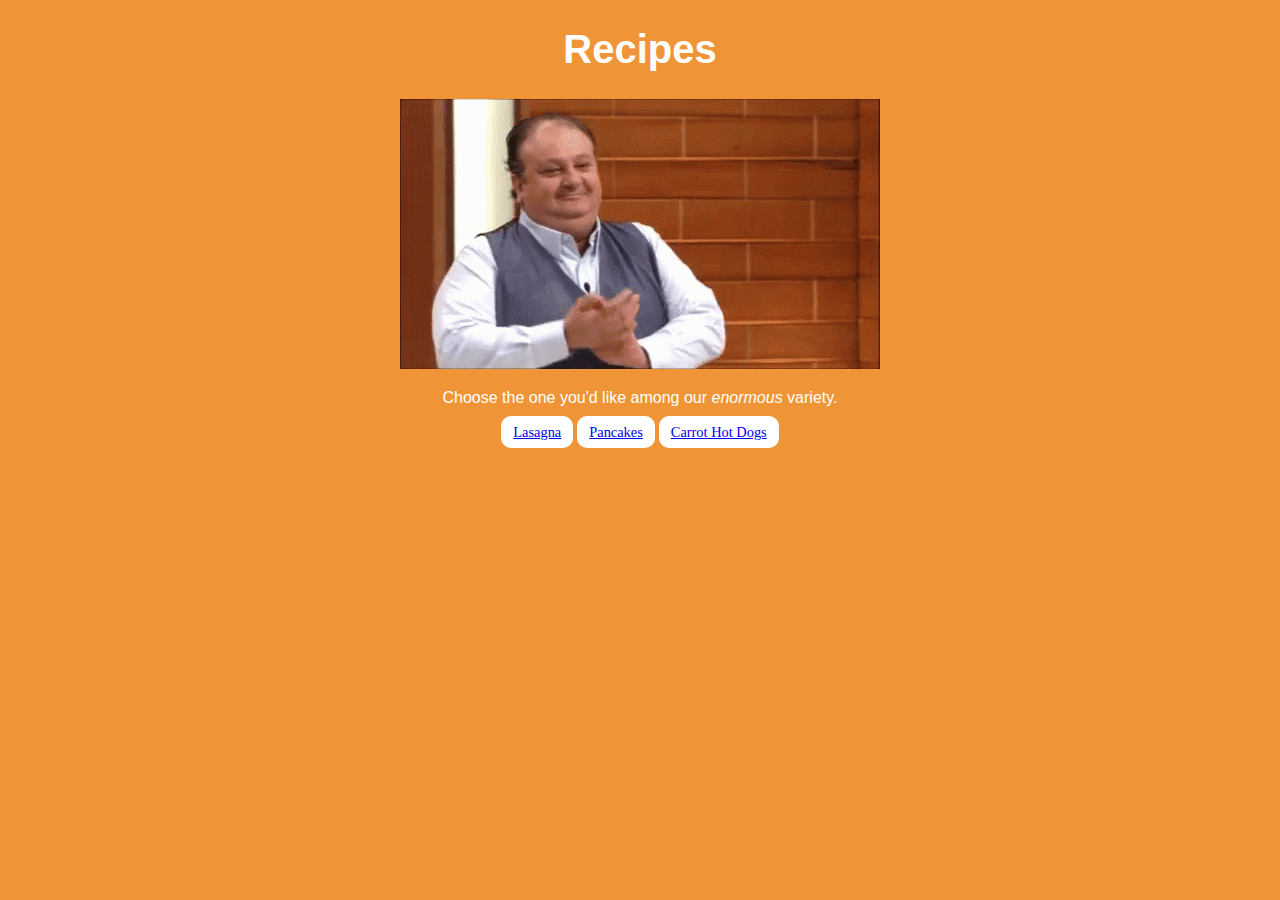
<file: index.html>
<!DOCTYPE html>
<html lang="en">
  <head>
    <meta charset="utf-8">
    <title>Recipes</title>
    <link rel="stylesheet" href="./style.css">
  </head>
  <body>
    <h1>Recipes</h1>
    <img src="./recipes/images/jacquin.gif" alt="Jacquin">
    <p class="text">Choose the one you'd like among our <em>enormous</em> variety.</p>
    <p class="button"><a href="./recipes/lasagna.html">Lasagna</a></p>
    <p class="button"><a href="./recipes/pancakes.html">Pancakes</a></p>
    <p class="button"><a href="./recipes/carrot-hot-dogs.html">Carrot Hot Dogs</a></p>
  </body>
</html>
</file>
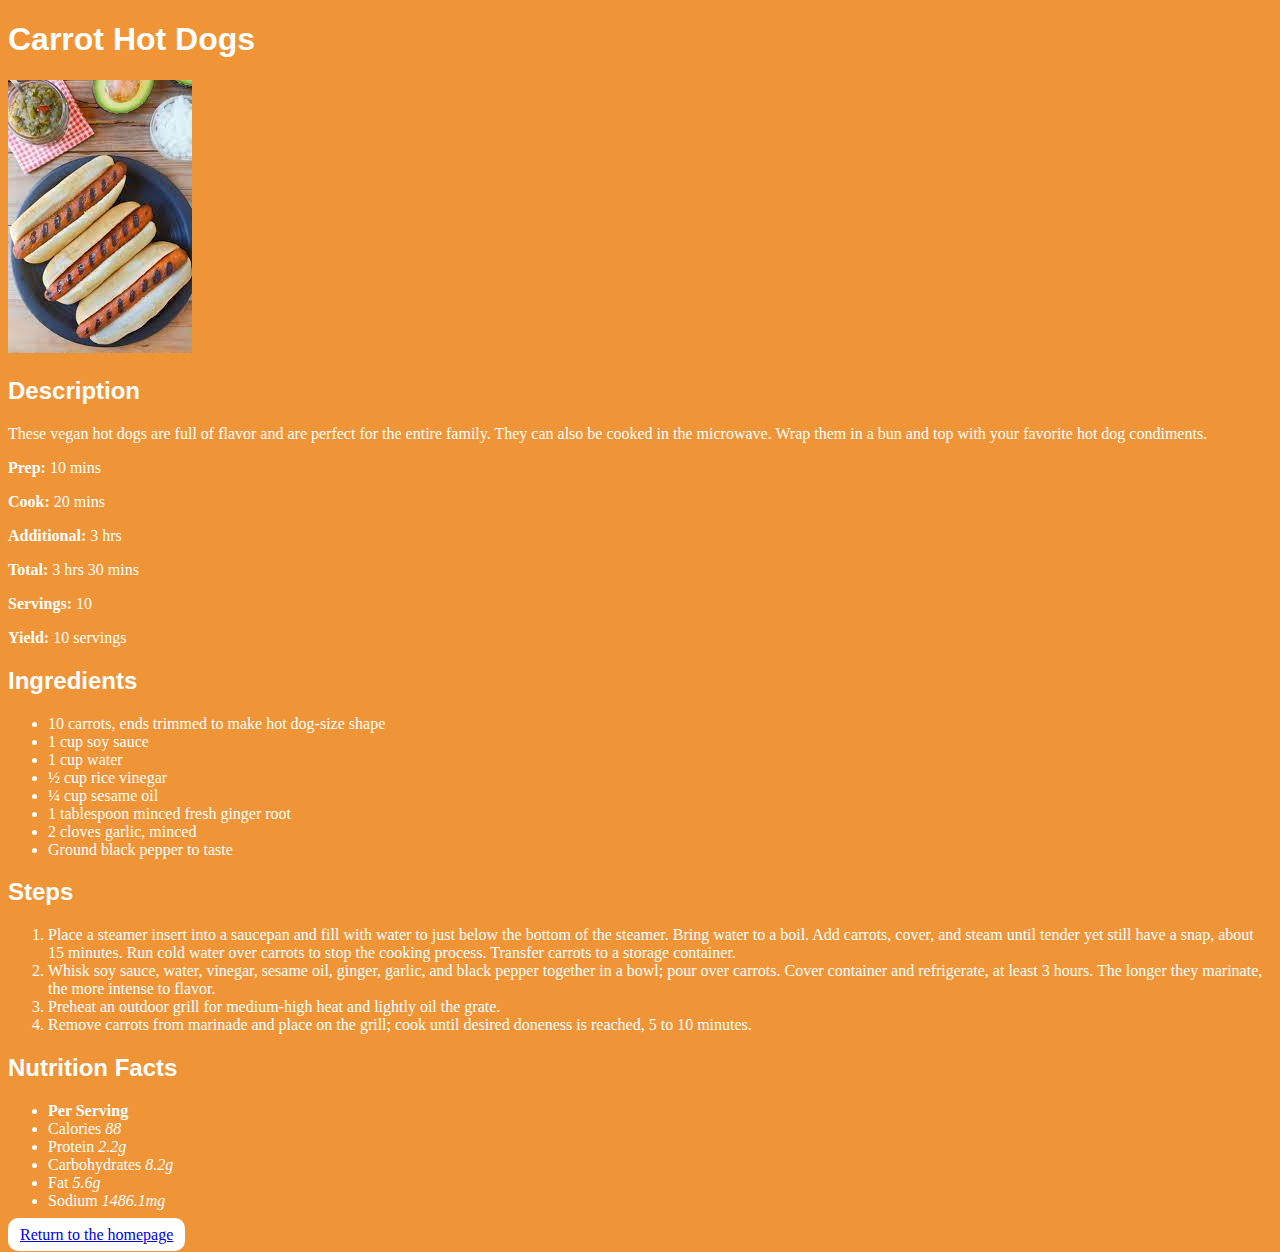
<file: recipes/carrot-hot-dogs.html>
<!DOCTYPE html>
<html lang="en">
  <head>
    <meta charset="utf-8">
    <title>Carrot Hot Dogs</title>
  <style>
body {
 background-color: rgb(240,149,55);
 color: white;
}

h1 {
font-family: poppins, sans-serif;
}

h2 {
 font-family: poppins, sans-serif;
}

li {
 text-align: left;
}

.button {
 background-color: white;
 display: inline;
 padding: 8px 12px;
 border-radius: 10px;
}
  </style>
  </head>
  <body>
  <h1>Carrot Hot Dogs</h1>
  <img src="./images/carrot-hot-dogs.jpg" alt="3 carrot hot dogs on a blue plate">
  <h2>Description</h2>
  <p>These vegan hot dogs are full of flavor and are perfect for the entire family. They can also be cooked in the microwave. Wrap them in a bun and top with your favorite hot dog condiments.</p>
  <p><strong>Prep:</strong> 10 mins</p>
  <p><strong>Cook:</strong> 20 mins</p>
  <p><strong>Additional:</strong> 3 hrs</p>
  <p><strong>Total:</strong> 3 hrs 30 mins</p>
  <p><strong>Servings:</strong> 10</p>
  <p><strong>Yield:</strong> 10 servings</p>
  <h2>Ingredients</h2>
  <ul>
    <li>10 carrots, ends trimmed to make hot dog-size shape</li>
    <li>1 cup soy sauce</li>
    <li>1 cup water</li>
    <li>½ cup rice vinegar</li>
    <li>¼ cup sesame oil</li>
    <li>1 tablespoon minced fresh ginger root</li>
    <li>2 cloves garlic, minced</li>
    <li>Ground black pepper to taste</li>
  </ul>
  <h2>Steps</h2>
  <ol>
    <li>Place a steamer insert into a saucepan and fill with water to just below the bottom of the steamer. Bring water to a boil. Add carrots, cover, and steam until tender yet still have a snap, about 15 minutes. Run cold water over carrots to stop the cooking process. Transfer carrots to a storage container.</li>
    <li>Whisk soy sauce, water, vinegar, sesame oil, ginger, garlic, and black pepper together in a bowl; pour over carrots. Cover container and refrigerate, at least 3 hours. The longer they marinate, the more intense to flavor.</li>
    <li>Preheat an outdoor grill for medium-high heat and lightly oil the grate.</li>
    <li>Remove carrots from marinade and place on the grill; cook until desired doneness is reached, 5 to 10 minutes.</li>
  </ol>
  <h2>Nutrition Facts</h2>
  <ul>
    <li><strong>Per Serving</strong></li>
    <li>Calories <em>88</em></li>
    <li>Protein <em>2.2g</em></li>
    <li>Carbohydrates <em>8.2g</em></li>
    <li>Fat <em>5.6g</em></li>
    <li>Sodium <em>1486.1mg</em></li>
  </ul>
  <p class="button"><a href="./../index.html">Return to the homepage</a></p>
  </body>
</html>
</file>
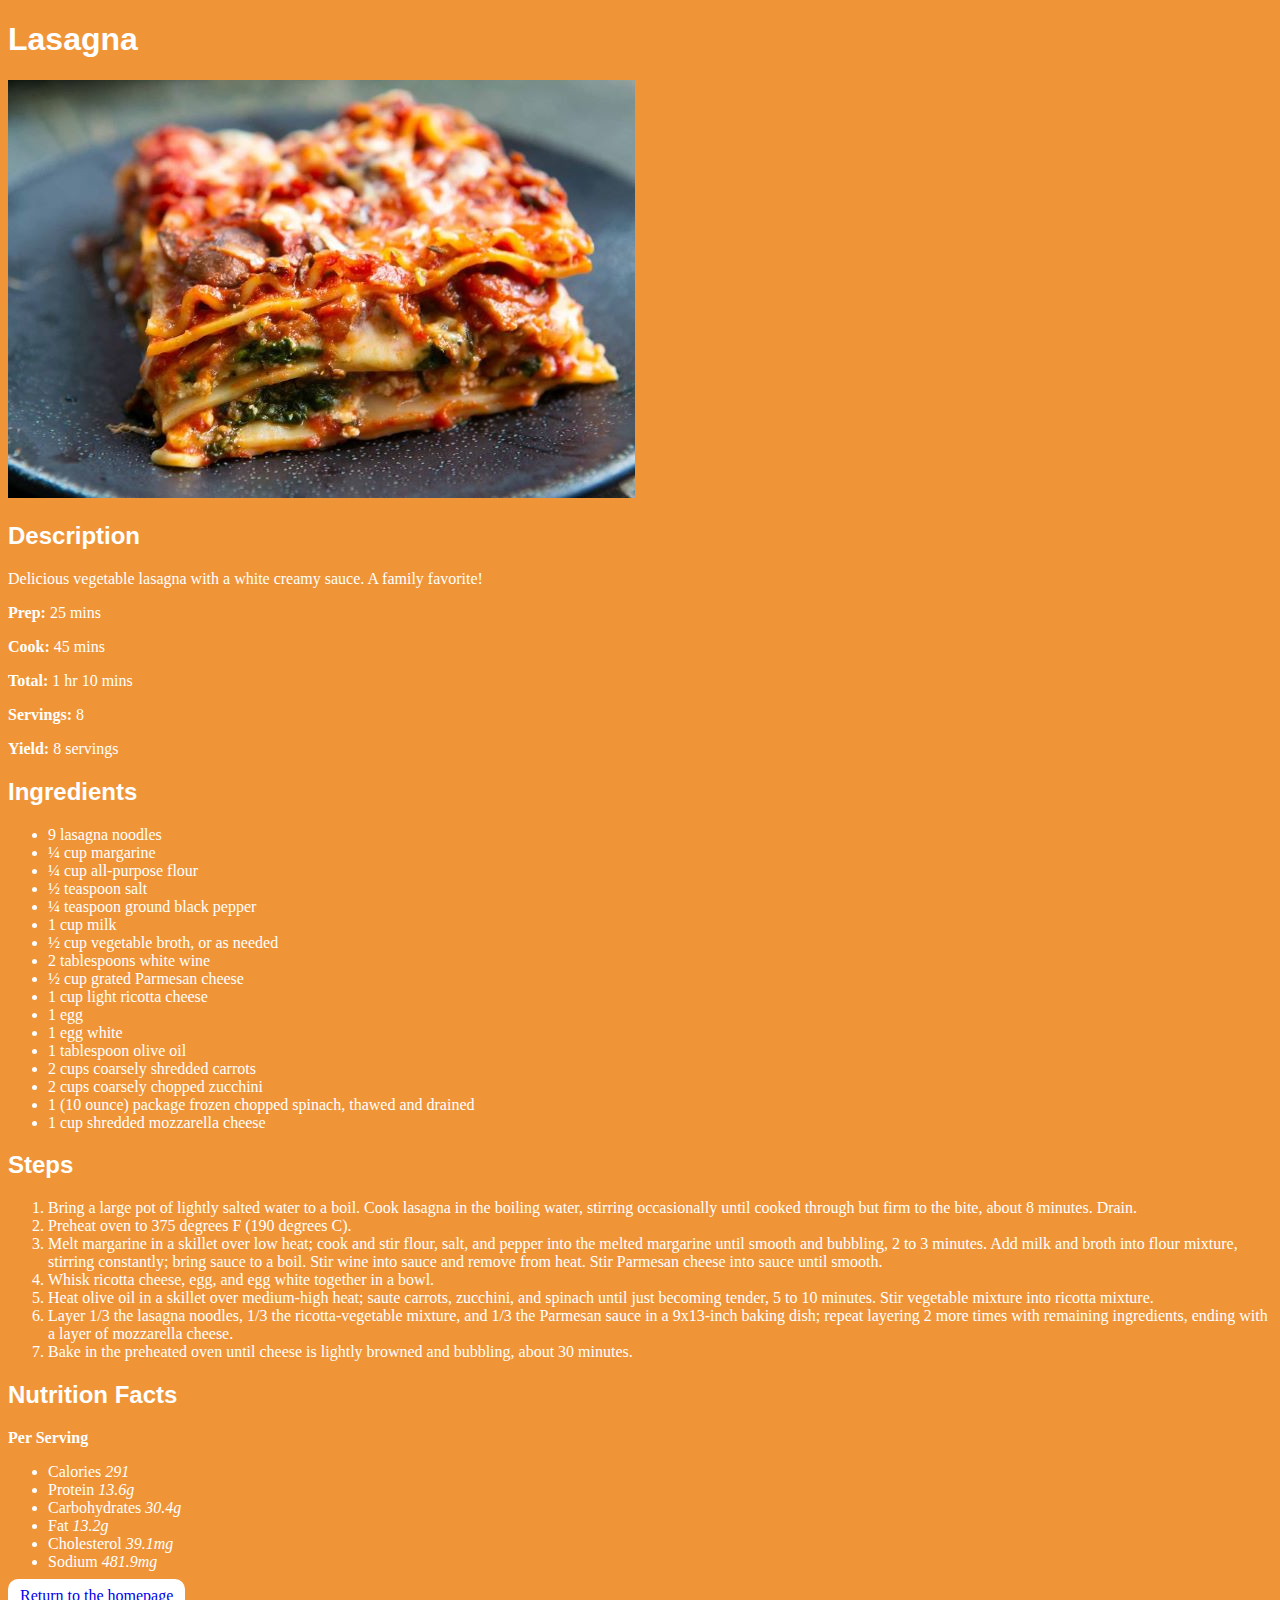
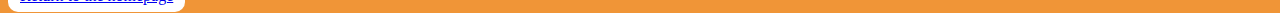
<file: recipes/lasagna.html>
<!DOCTYPE html>
<html lang="en">
  <head>
    <meta charset="utf-8">
    <title>Lasagna Recipe</title>
    <style>
body {
 background-color: rgb(240,149,55);
 color: white;
}

h1 {
font-family: poppins, sans-serif;
}

h2 {
 font-family: poppins, sans-serif;
}

li {
 text-align: left;
}

.button {
 background-color: white;
 display: inline;
 padding: 8px 12px;
 border-radius: 10px;
}
  </style>
  </head>
  <body>
    <h1>Lasagna</h1>
    <img src="./images/lasagna.jpg" alt="A delicious lasagna with toasted borders">
    <h2>Description</h2>
    <p>Delicious vegetable lasagna with a white creamy sauce. A family favorite!</p>
    <p><strong>Prep:</strong> 25 mins</p>
    <p><strong>Cook:</strong> 45 mins</p>
    <p><strong>Total:</strong> 1 hr 10 mins</p>
    <p><strong>Servings:</strong> 8</p>
    <p><strong>Yield:</strong> 8 servings</p> 
    <h2>Ingredients</h2>
    <ul>
      <li>9 lasagna noodles</li>
      <li>¼ cup margarine</li>
      <li>¼ cup all-purpose flour</li>
      <li>½ teaspoon salt</li>
      <li>¼ teaspoon ground black pepper</li>
      <li>1 cup milk</li>
      <li>½ cup vegetable broth, or as needed</li>
      <li>2 tablespoons white wine</li>
      <li>½ cup grated Parmesan cheese</li>
      <li>1 cup light ricotta cheese</li>
      <li>1 egg</li>
      <li>1 egg white</li>
      <li>1 tablespoon olive oil</li>
      <li>2 cups coarsely shredded carrots</li>
      <li>2 cups coarsely chopped zucchini</li>
      <li>1 (10 ounce) package frozen chopped spinach, thawed and drained</li>
      <li>1 cup shredded mozzarella cheese</li>
    </ul>
    <h2>Steps</h2>
    <ol>
      <li>Bring a large pot of lightly salted water to a boil. Cook lasagna in the boiling water, stirring occasionally until cooked through but firm to the bite, about 8 minutes. Drain.</li>
      <li>Preheat oven to 375 degrees F (190 degrees C).</li>
      <li>Melt margarine in a skillet over low heat; cook and stir flour, salt, and pepper into the melted margarine until smooth and bubbling, 2 to 3 minutes. Add milk and broth into flour mixture, stirring constantly; bring sauce to a boil. Stir wine into sauce and remove from heat. Stir Parmesan cheese into sauce until smooth.</li>
      <li>Whisk ricotta cheese, egg, and egg white together in a bowl.</li>
      <li>Heat olive oil in a skillet over medium-high heat; saute carrots, zucchini, and spinach until just becoming tender, 5 to 10 minutes. Stir vegetable mixture into ricotta mixture.</li>
      <li>Layer 1/3 the lasagna noodles, 1/3 the ricotta-vegetable mixture, and 1/3 the Parmesan sauce in a 9x13-inch baking dish; repeat layering 2 more times with remaining ingredients, ending with a layer of mozzarella cheese.</li>
      <li>Bake in the preheated oven until cheese is lightly browned and bubbling, about 30 minutes.</li>
    </ol>
    <h2>Nutrition Facts</h2>
    <p><strong>Per Serving</strong></p>
    <ul>
      <li>Calories <em>291</em></li>
      <li>Protein <em>13.6g</em></li>
      <li>Carbohydrates <em>30.4g</em></li>
      <li>Fat <em>13.2g</em></li>
      <li>Cholesterol <em>39.1mg</em></li>
      <li>Sodium <em>481.9mg</em></li>
    </ul>
    <p class="button"><a href="./../index.html">Return to the homepage</a></p>	
  </body>
</html>
</file>
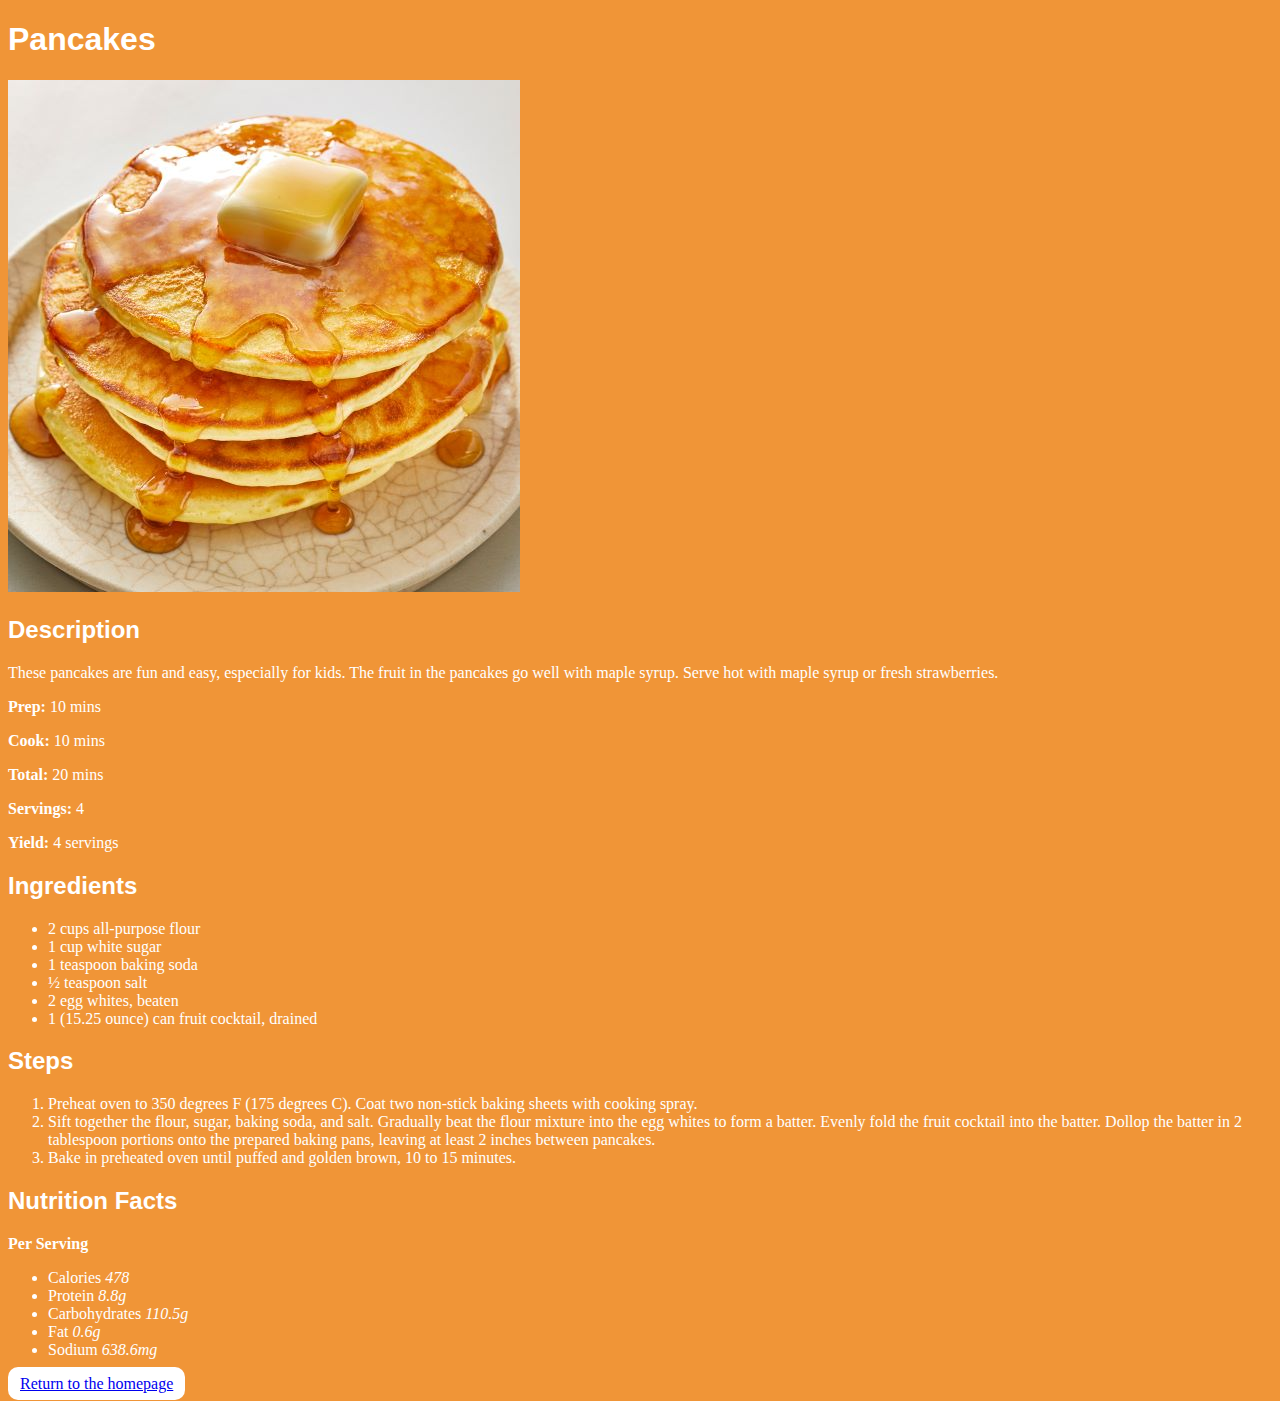
<file: recipes/pancakes.html>
<!DOCTYPE html>
<html lang="en">
  <head>
    <meta charset="utf-8">
    <title>Pancakes Recipe</title>
    <style>
body {
 background-color: rgb(240,149,55);
 color: white;
}

h1 {
font-family: poppins, sans-serif;
}

h2 {
 font-family: poppins, sans-serif;
}

li {
 text-align: left;
}

.button {
 background-color: white;
 display: inline;
 padding: 8px 12px;
 border-radius: 10px;
}
  </style>
  </head>
  <body>
    <h1>Pancakes</h1>
    <img src="./images/pancakes.jpg" alt="4 pancakes with butter and syrup on the top of it">
    <h2>Description</h2>
    <p>These pancakes are fun and easy, especially for kids. The fruit in the pancakes go well with maple syrup. Serve hot with maple syrup or fresh strawberries.</p>
    <p><strong>Prep:</strong> 10 mins</p>
    <p><strong>Cook:</strong> 10 mins</p>
    <p><strong>Total:</strong> 20 mins</p>
    <p><strong>Servings:</strong> 4</p>
    <p><strong>Yield:</strong> 4 servings</p>
    <h2>Ingredients</h2>
    <ul>
      <li>2 cups all-purpose flour</li>
      <li>1 cup white sugar</li>
      <li>1 teaspoon baking soda</li>
      <li>½ teaspoon salt</li>
      <li>2 egg whites, beaten</li>
      <li>1 (15.25 ounce) can fruit cocktail, drained</li>
    </ul>
    <h2>Steps</h2>
    <ol>
      <li>Preheat oven to 350 degrees F (175 degrees C). Coat two non-stick baking sheets with cooking spray.</li>
      <li>Sift together the flour, sugar, baking soda, and salt. Gradually beat the flour mixture into the egg whites to form a batter. Evenly fold the fruit cocktail into the batter. Dollop the batter in 2 tablespoon portions onto the prepared baking pans, leaving at least 2 inches between pancakes.</li>
      <li>Bake in preheated oven until puffed and golden brown, 10 to 15 minutes.</li>
    </ol>
    <h2>Nutrition Facts</h2>
    <p><strong>Per Serving</strong></p>
    <ul>
      <li>Calories <em>478</em></li>
      <li>Protein <em>8.8g</em></li>
      <li>Carbohydrates <em>110.5g</em></li>
      <li>Fat <em>0.6g</em></li>
      <li>Sodium <em>638.6mg</em></li>
    </ul>
  <p class="button"><a href="./../index.html">Return to the homepage</a></p>
  </body>
</html>
</file>
<file: style.css>
body {
 background-color: rgb(240,149,55);
 color: white;
 text-align: center;
}

h1 {
 font-family: poppins, helvetica, sans-serif;
 font-size: 40px;
}

.button {
 text-align: center;
 border: none;
 background-color: white;
 padding: 8px 12px;
 font-size: 0.9em;
 border-radius: 10px;
 display: inline;
}

.text {
 font-family: helvetica;
 font-size: 16px;
}
</file>
